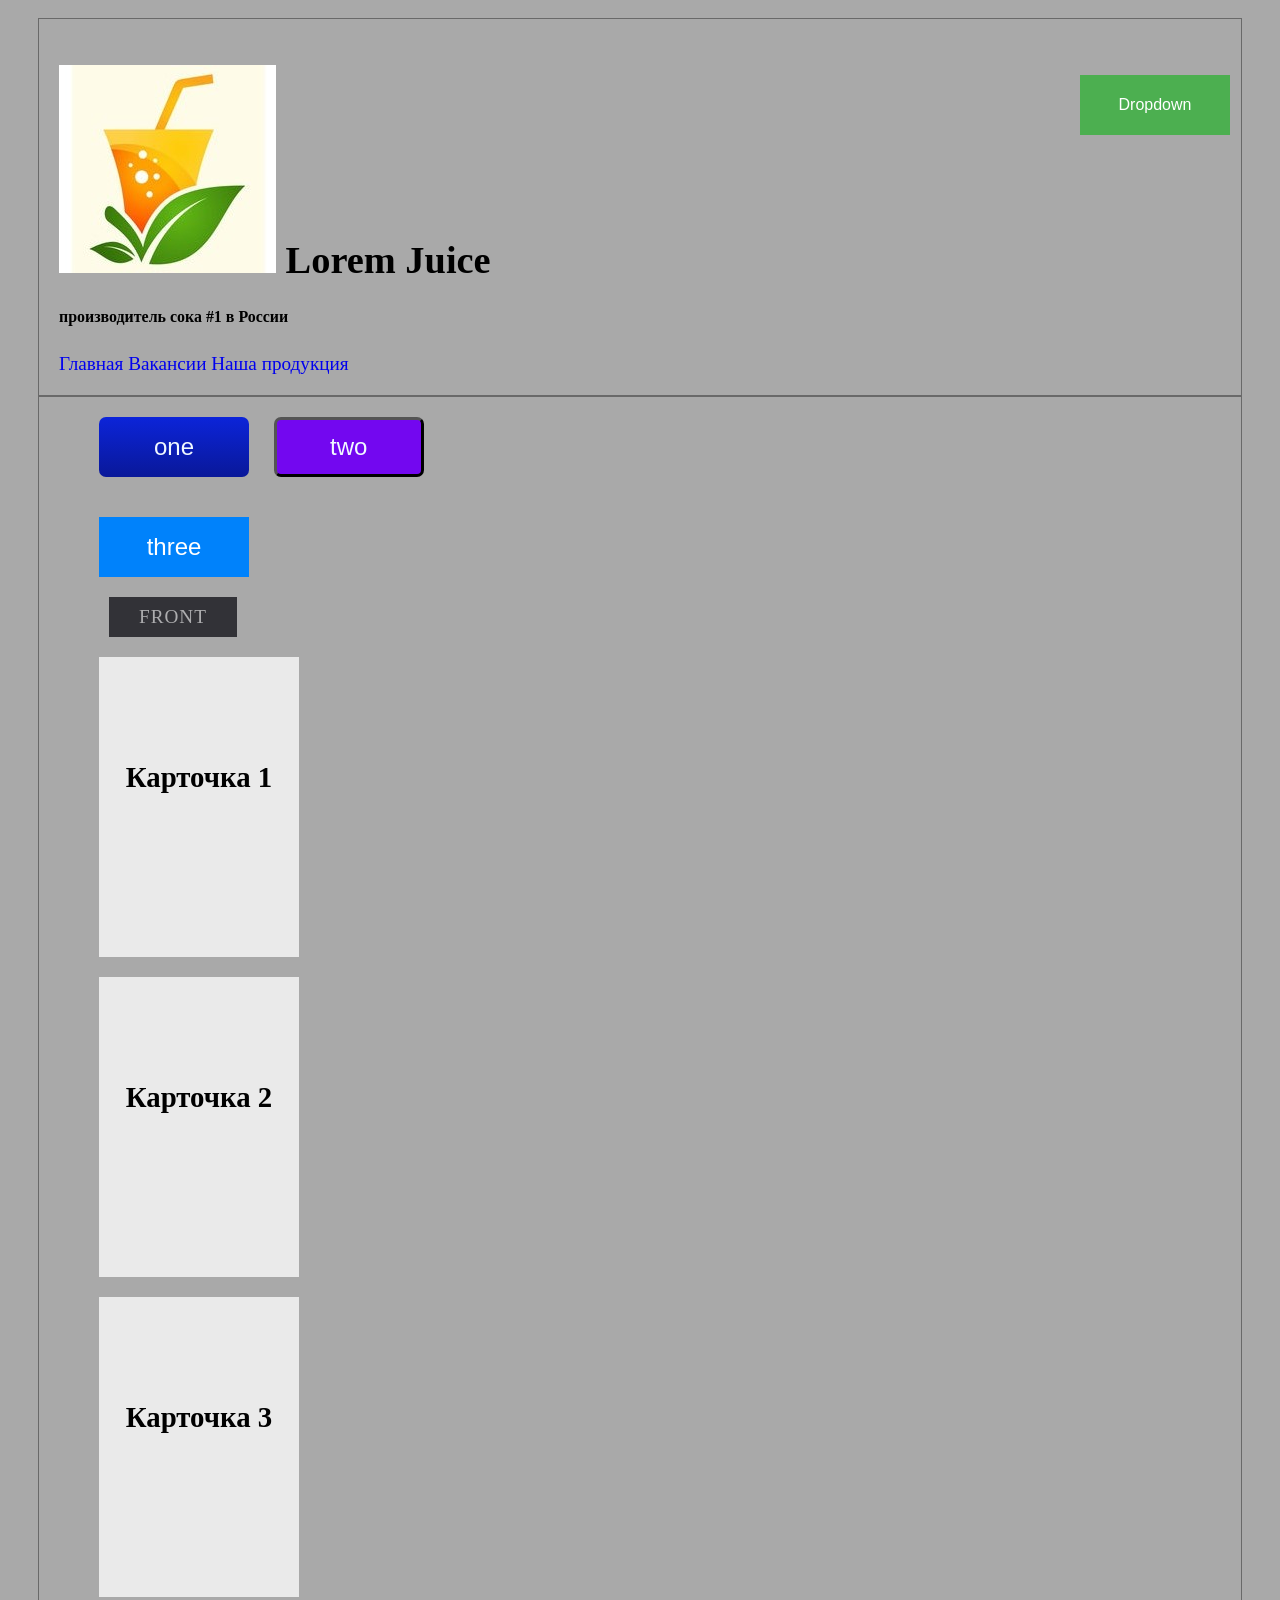
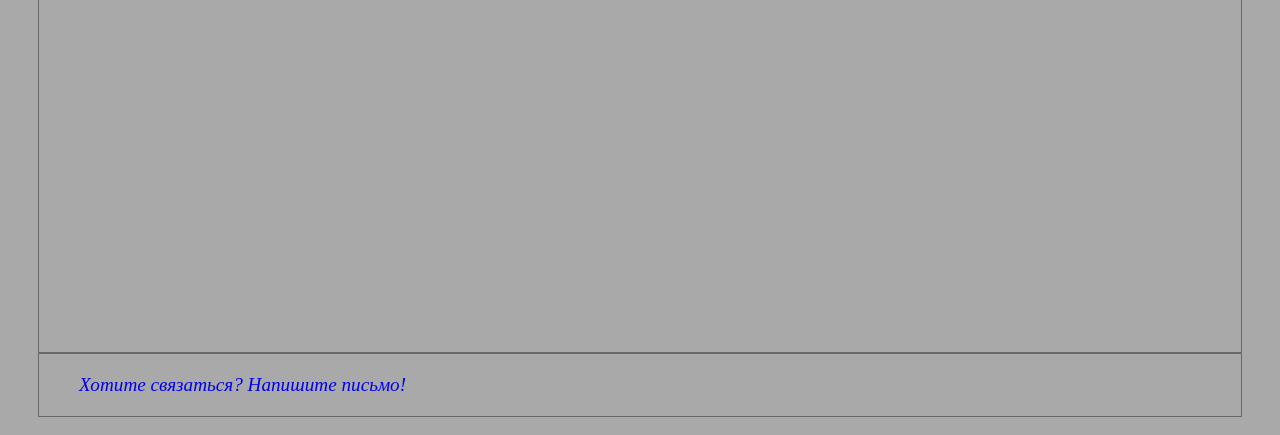
<file: pages/pages/design.html>
<!DOCTYPE html>
<html>
  <head>
    <link rel="stylesheet" href="/pages/styles/styledesign.css" />
    <meta charset="utf-8" />
    <meta name="author" content="Хакимов Дмитрий" />
    <meta name="description" content="LoremJuiceCo" />
    <meta name="viewport" content="width=device-width, initial-scale=1" />
    <title>Lorem Juice Дизайн</title>
    <link rel="icon" type="image/png" href="/practica_6\icon.png" />
  </head>
  <body>
    <header>
      <h1>
        <img src="/pages/src/juiceicon.jpg" /> Lorem Juice<label
          class="menu-button-container"
          for="menu-toggle"
        >
        </label>
      </h1>

      <h5>производитель сока #1 в России</h5>
      <nav>
        <a href="/pages/index.html">Главная</a>
        <a href="/pages/job.html">Вакансии</a>
        <a href="/pages/production.html">Наша продукция</a>
      </nav>
    </header>
    <div class="dropdown">
      <button class="dropbtn">Dropdown</button>
      <div class="dropdown-content">
        <a href="#">Link 1</a>
        <a href="#">Link 2</a>
        <a href="#">Link 3</a>
      </div>
    </div>
    <main>
      <button type="button" id="one">one</button>
      <button type="button" id="two">two</button>
      <div class="button_fhree">
        <button id="fhree" style="--clr: #ffffff">
          <span></span>
          <span></span>
          <span></span>
          <span></span>
          three
        </button>
      </div>
      <a href="#" class="btn-flip" data-back="Back" data-front="Front"></a>

      <div class="card">
        <div class="card__content">
          <h2 class="card__title">Карточка 1</h2>
          <p class="card__description">Описание карточки 1</p>
        </div>
      </div>

      <div class="card">
        <div class="card__content">
          <h2 class="card__title">Карточка 2</h2>
          <p class="card__description">Описание карточки 2</p>
        </div>
      </div>

      <div class="card">
        <div class="card__content">
          <h2 class="card__title">Карточка 3</h2>
          <p class="card__description">Описание карточки 3</p>
        </div>
      </div>

      <div class="video-container">
        <div class="video">
          <iframe
            width="560"
            height="315"
            src="https://www.youtube.com/embed/MBe1h80ghKA?si=QWCKkXZ9-4jSV3KI&amp;start=2"
            title="YouTube video player"
            frameborder="0"
            allow="accelerometer; autoplay; clipboard-write; encrypted-media; gyroscope; picture-in-picture; web-share"
            allowfullscreen
          ></iframe>
          <div class="caption">Програмирование на HTML</div>
        </div>
      </div>
    </main>
    <footer>
      <address>
        <a href="mailto:mrfelsgc@gmail.com"
          >Хотите связаться? Напишите письмо!</a
        >
      </address>
    </footer>
  </body>
</html>
</file>
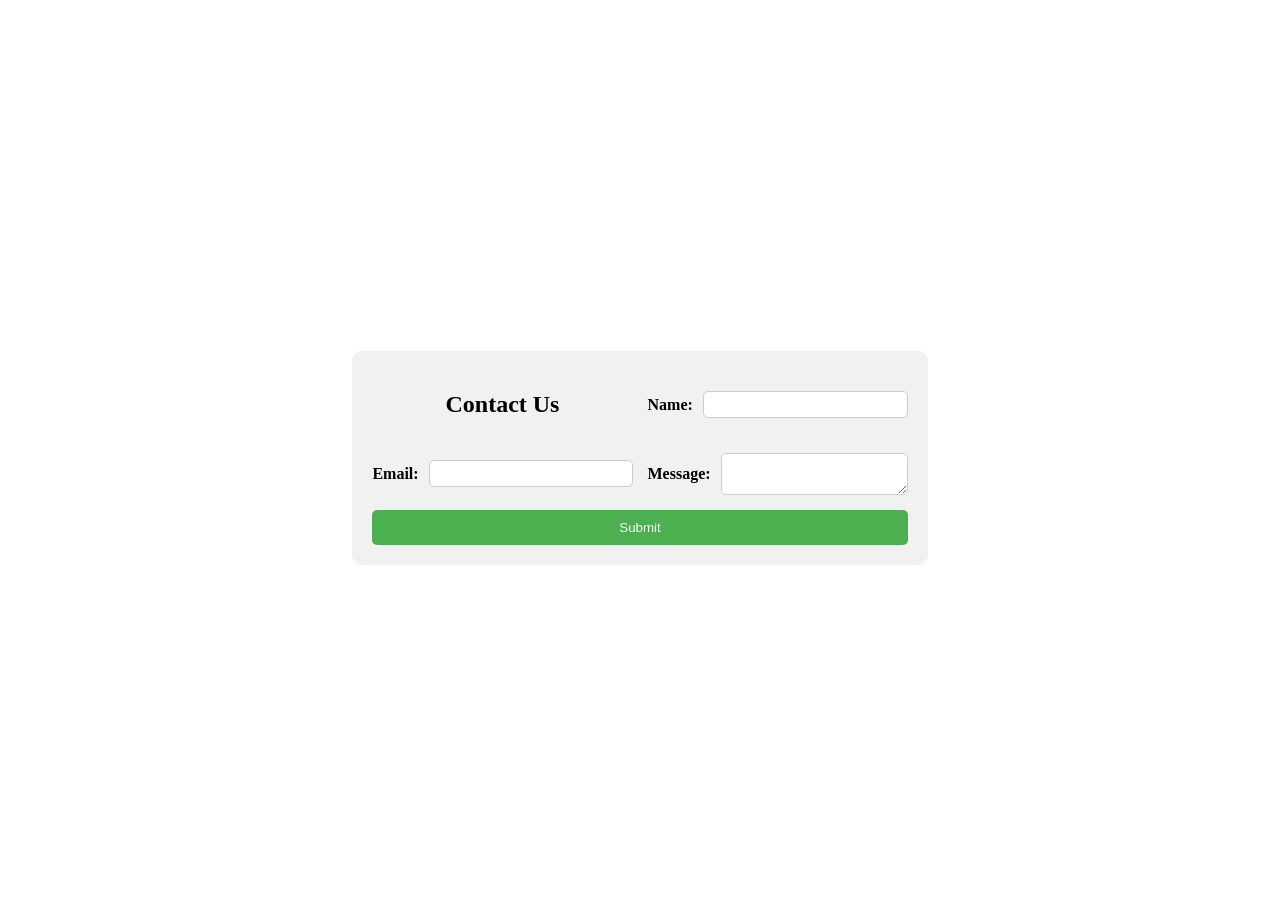
<file: pages/pages/eight_1.HTML>
<!DOCTYPE html>
<html>
  <head>
    <link rel="stylesheet" href="/pages/styles/eight_1.CSS" />
    <meta charset="utf-8" />
    <meta name="viewport" content="width=device-width, initial-scale=1" />
    <title>Eight</title>
    <link rel="icon" type="image/png" href="/pages/src/Juicelogo.jpg" />
  </head>
  <body>
    <main>
      <div class="form-container">
        <form class="form">
          <h2>Contact Us</h2>
          <div class="form-group">
            <label for="name">Name:</label>
            <input type="text" id="name" required />
          </div>
          <div class="form-group">
            <label for="email">Email:</label>
            <input type="email" id="email" required />
          </div>
          <div class="form-group">
            <label for="message">Message:</label>
            <textarea id="message" required></textarea>
          </div>
          <button type="submit" class="submit">Submit</button>
        </form>
      </div>
    </main>
  </body>
</html>
</file>
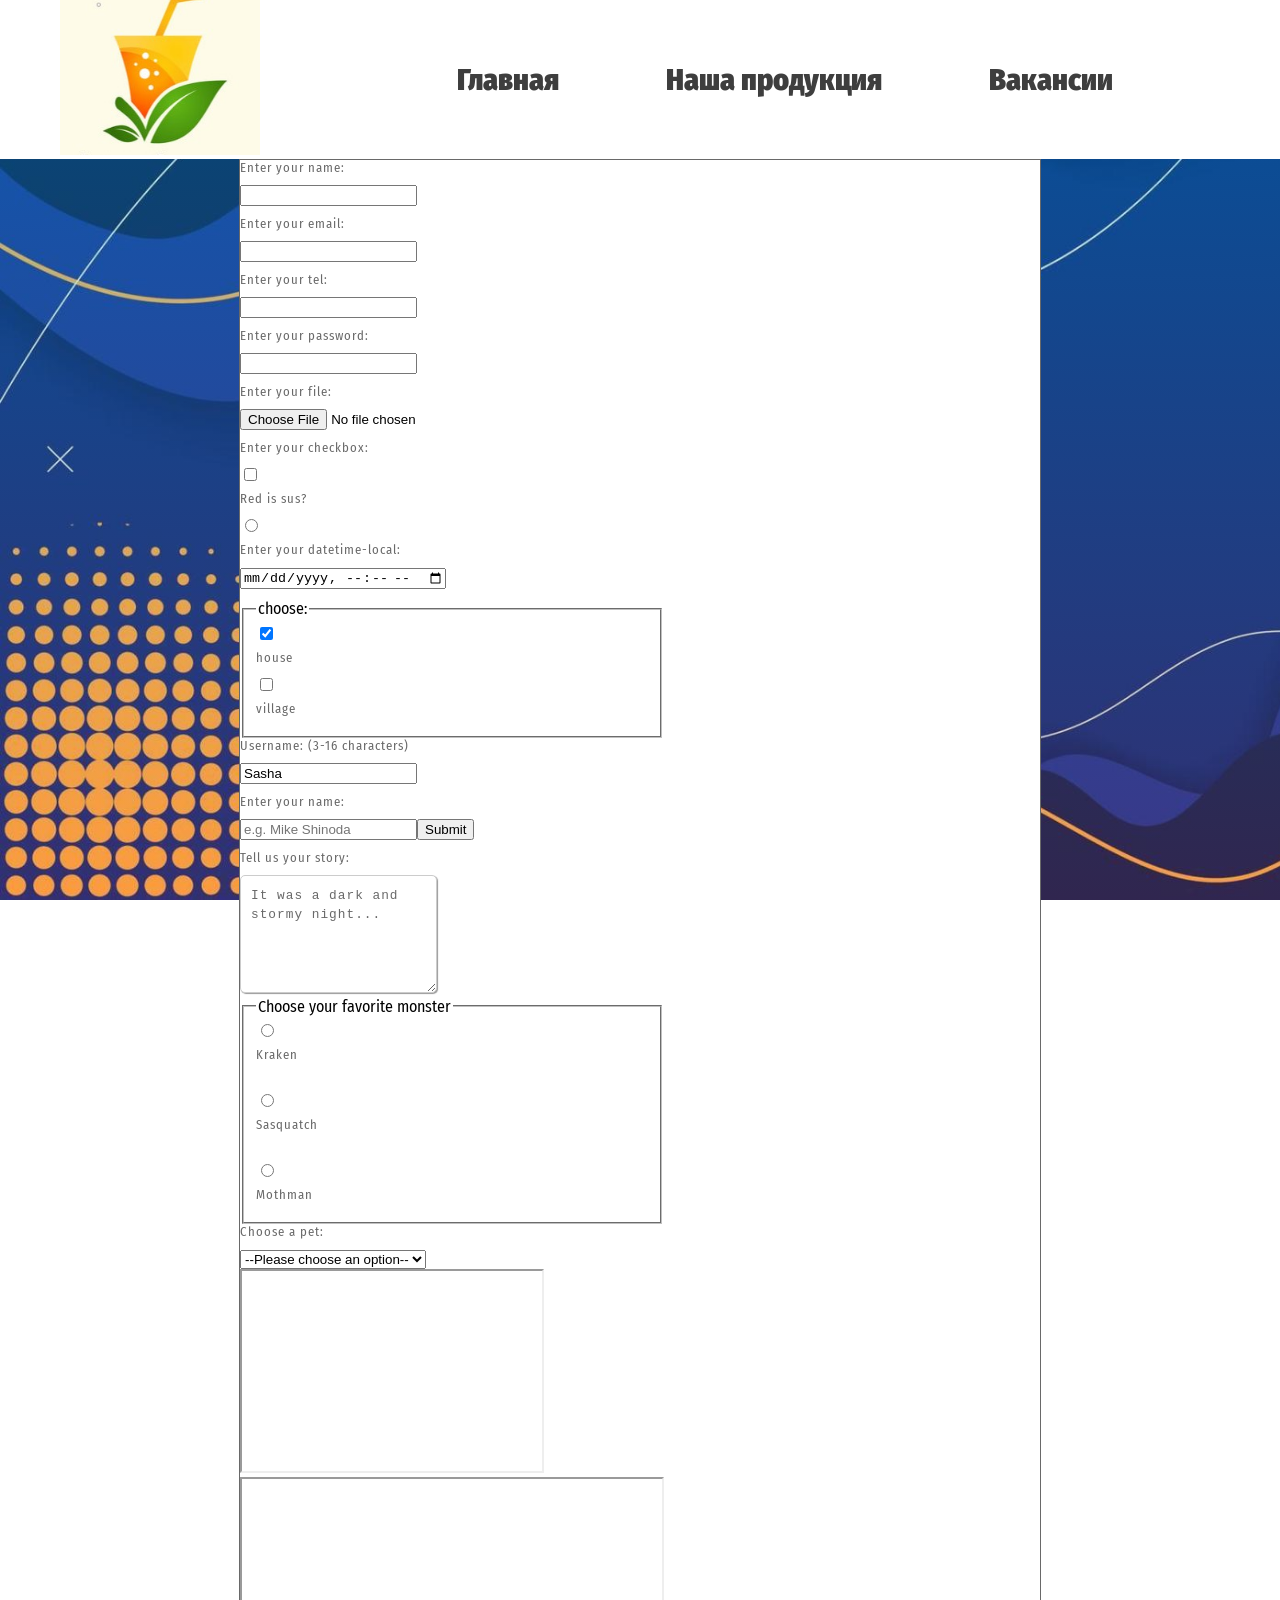
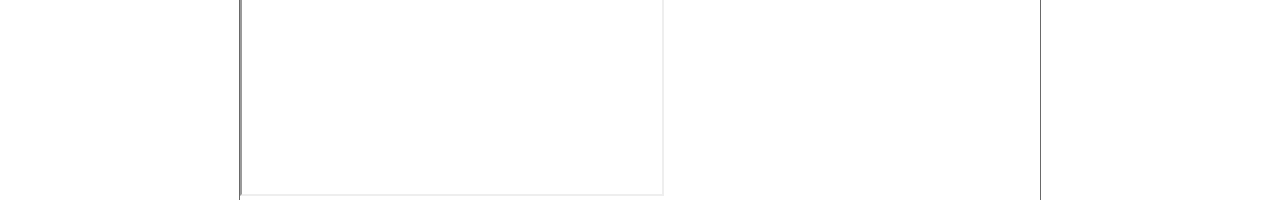
<file: pages/pages/job.html>
<!DOCTYPE html>
<html lang="en">
  <head>
    <meta charset="UTF-8" />
    <meta name="author" content="LoremJuiceCo." />
    <!--**имя автора-->
    <meta
      name="description"
      content="Производитель сока номер один в России!"
    />
    <!--**описание сайта-->
    <meta
      name="keywords"
      content="juice, juice co, lorem juice, сок, сок лорем, лорем сок ко"
    />
    <!--**ключевые слова-->
    <link rel="icon" type="image/jpg" href="src\juiceicon.jpg" />
    <link rel="stylesheet" href="/pages/styles/stylejob.css" />
    <meta name="viewport" content="width=device-width, initial-scale=1.0" />
    <title>Вакансии</title>
  </head>
  <body>
    <header class="header">
      <div class="container">
        <div class="header_wrapper">
          <a href="/pages/index.html"
            ><img src="/pages/src/Juiceheaderlogo.jpg" alt class="header_logo"
          /></a>
          <div class="header_menu_wrapper">
            <nav class="header_menu-nav">
              <a href="/pages/index.html" class="header_menu-nav-link">
                Главная</a
              >
              <a href="/pages/production.html" class="header_menu-nav-link"
                >Наша продукция</a
              >
              <a href="/pages/job.html" class="header_menu-nav-link"
                >Вакансии</a
              >
            </nav>
          </div>
        </div>
      </div>
    </header>
    <main class="element_main">
      <form action="" method="get" class="form-example">
        <div class="form-example">
          <label for="name">Enter your name: </label>
          <input type="text" name="name" id="name" required />
        </div>
        <div class="form-example">
          <label for="email">Enter your email: </label>
          <input type="email" name="email" id="email" required />
        </div>
        <div class="form-example">
          <label for="tel">Enter your tel: </label>
          <input type="tel" name="tel" id="tel" required />
        </div>
        <div class="form-example">
          <label for="password">Enter your password: </label>
          <input type="password" name="password" id="password" required />
        </div>
        <div class="form-example">
          <label for="file">Enter your file: </label>
          <input type="file" name="file" id="file" required />
        </div>
        <div class="form-example">
          <label for="checkbox">Enter your checkbox: </label>
          <input type="checkbox" name="checkbox" id="checkbox" required />
        </div>
        <div class="form-example">
          <label for="radio">Red is sus? </label>
          <input type="radio" name="answer" id="radio" required />
        </div>
        <div class="form-example">
          <label for="datetime-local">Enter your datetime-local: </label>
          <input
            type="datetime-local"
            name="datetime-local"
            id="datetime-local"
            min="2000-01-01"
            max="2023-01-01"
            required
          />
        </div>
        <div class="form-example">
          <fieldset>
            <legend>choose:</legend>
            <div>
              <input type="checkbox" id="house" name="house" checked />
              <label for="house">house</label>
            </div>
            <div>
              <input type="checkbox" id="village" name="village" />
              <label for="village">village</label>
            </div>
          </fieldset>
        </div>

        <div class="form-example">
          <label for="username">Username: (3-16 characters)</label>
          <input
            name="username"
            type="text"
            value="Sasha"
            minlength="3"
            maxlength="16"
            required
          />
        </div>

        <div class="form-example">
          <label for="name">Enter your name:</label>
          <input
            type="text"
            id="name"
            name="name"
            placeholder="e.g. Mike Shinoda"
          />
          <button type="submit">Submit</button>
        </div>
        <div class="form-example">
          <label for="story">Tell us your story:</label>
          <textarea
            id="story"
            name="story"
            rows="5"
            minlength="3"
            maxlength="2000"
            placeholder="e.g. Mike Shinoda"
          >
It was a dark and stormy night...</textarea
          >
        </div>

        <fieldset>
          <legend>Choose your favorite monster</legend>

          <input type="radio" id="kraken" name="monster" value="K" />
          <label for="kraken">Kraken</label><br />

          <input type="radio" id="sasquatch" name="monster" value="S" />
          <label for="sasquatch">Sasquatch</label><br />

          <input type="radio" id="mothman" name="monster" value="M" />
          <label for="mothman">Mothman</label>
        </fieldset>

        <label for="pet-select">Choose a pet:</label>

        <select id="pet-select">
          <option value="">--Please choose an option--</option>
          <option value="dog">Dog</option>
          <option value="cat">Cat</option>
          <option value="hamster">Hamster</option>
          <option value="parrot">Parrot</option>
          <option value="spider">Spider</option>
          <option value="goldfish">Goldfish</option>
        </select>

        <div class="form-example">
          <iframe
            id="inlineFrameExample"
            title="Inline Frame Example"
            width="300"
            height="200"
            src="https://www.openstreetmap.org/export/embed.html?bbox=-0.004017949104309083%2C51.47612752641776%2C0.00030577182769775396%2C51.478569861898606&layer=mapnik"
          >
          </iframe>
        </div>
        <div class="form-example">
          <iframe
            width="420"
            height="315"
            src="https://www.youtube.com/watch?v=K-10UjdVKUY"
          >
          </iframe>
        </div>
      </form>
    </main>
  </body>
</html>
</file>
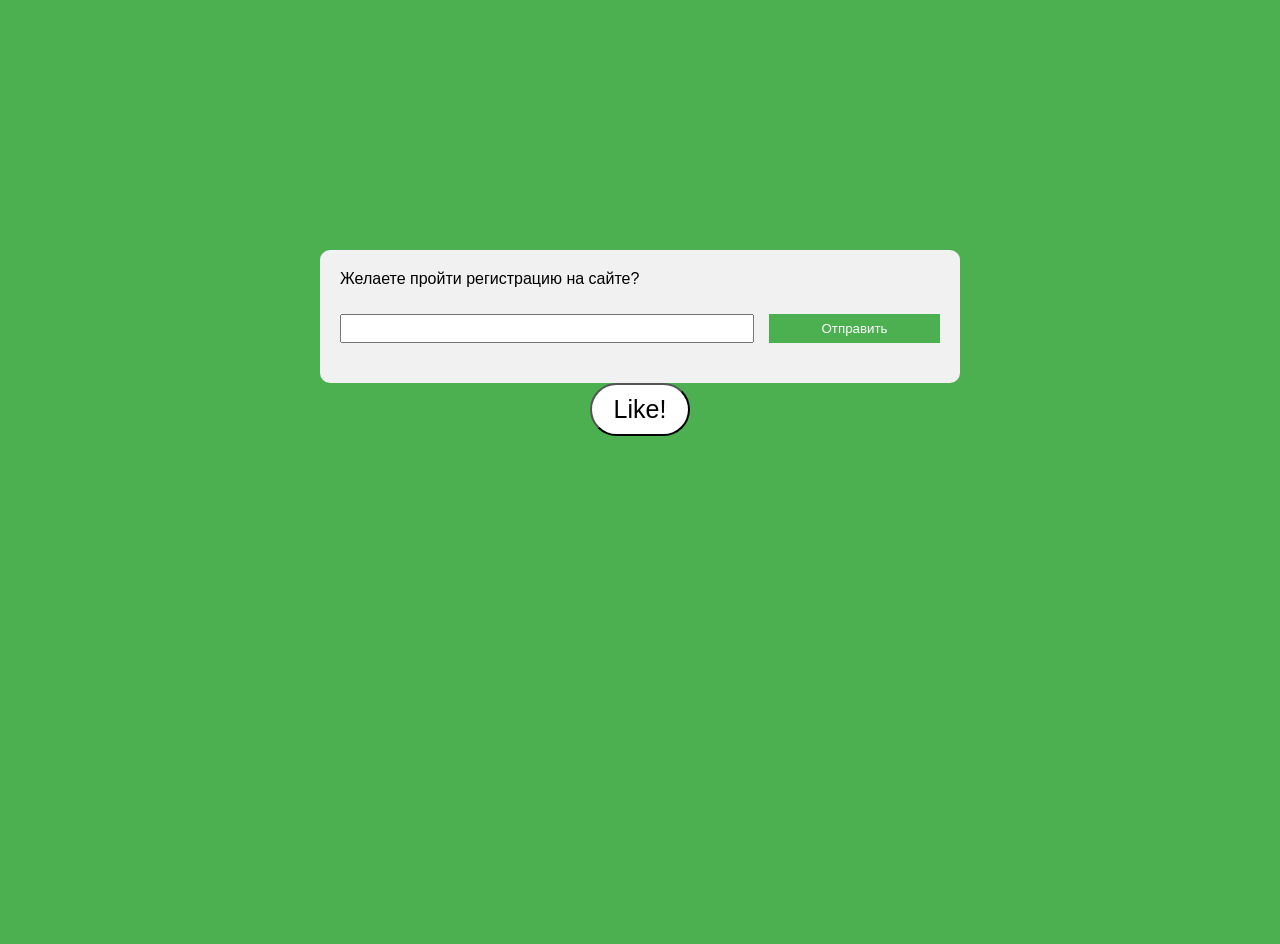
<file: pages/pages/nine_1.HTML>
<!DOCTYPE html>
<html lang="ru">
  <head>
    <title>Панель управления</title>
    <link rel="stylesheet" type="text/css" href="/pages/styles/nine_1.CSS" />
    <meta charset="UTF-8" />
    <!-- <script src="/practica_9/script.js"></script> -->
  </head>
  <body>
    <div class="form-container">
      <form id="loginForm" onsubmit="return checkRegistration()">
        <label for="registrationInput"
          >Желаете пройти регистрацию на сайте?</label
        >
        <input
          type="text"
          id="registrationInput"
          name="registrationInput"
          required
        />
        <input type="submit" value="Отправить" />
      </form>
      <p id="result"></p>
    </div>
    <div class="like">
      <button id="like_button" style="background-color: white; color: black">
        Like!
      </button>
    </div>

    <div class="love">
      <span></span>
    </div>
    <script src="/pages/scripts/nine_1.js"></script>
  </body>
</html>
</file>
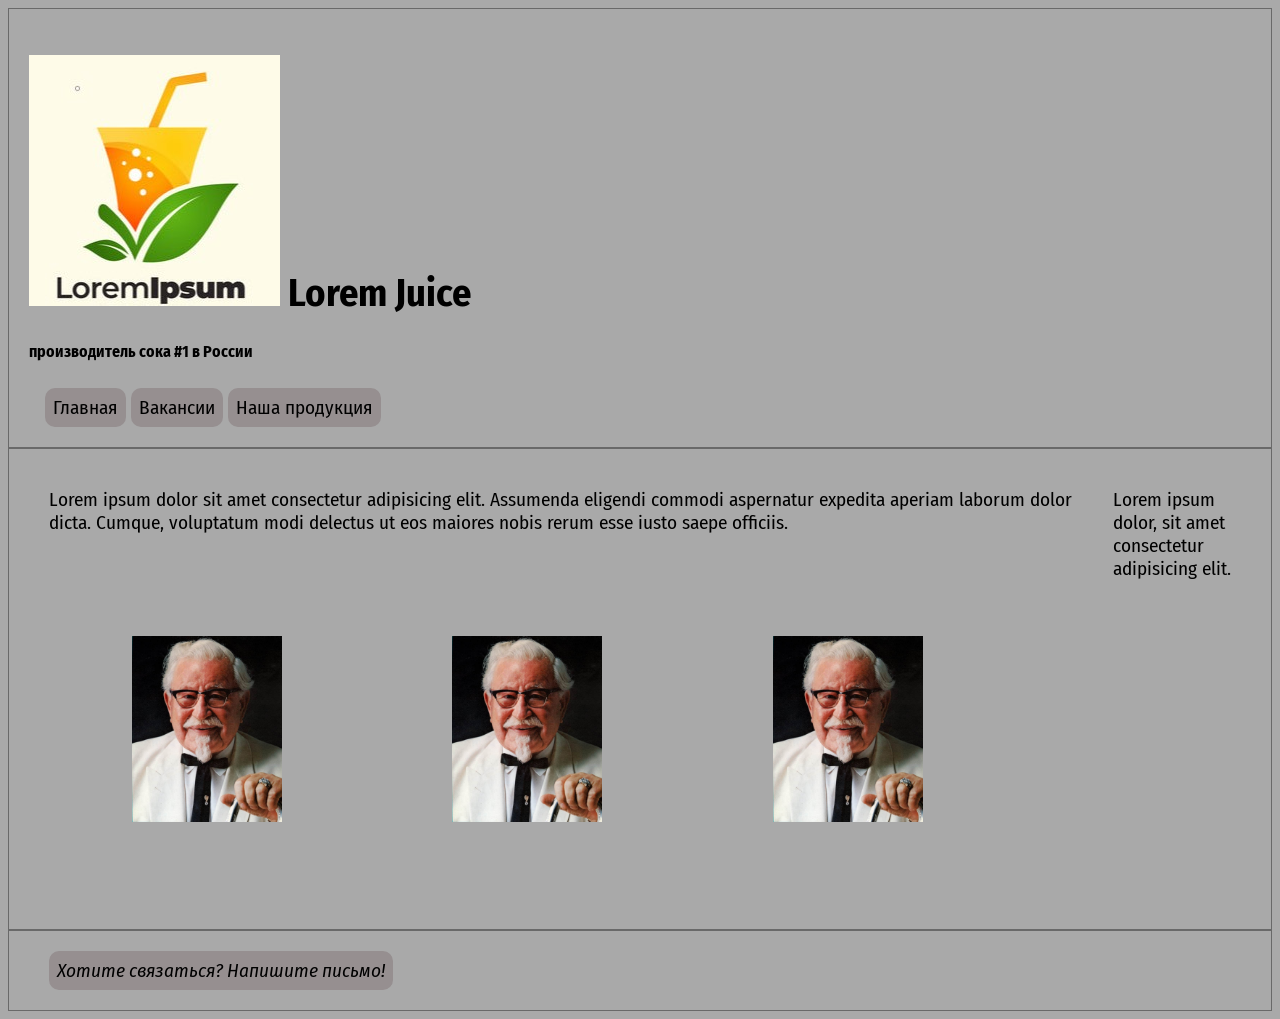
<file: pages/pages/production.html>
<!DOCTYPE html>
<html>
  <head>
    <link rel="stylesheet" href="/pages/styles/styleproduction.css" />
    <meta charset="utf-8" />
    <!--**подключение локализации-->
    <meta name="author" content="Хакимов Дмитрий" />
    <!--**имя автора-->
    <meta name="description" content="LoremJuiceCo" />
    <!--**описание сайта-->
    <meta name="viewport" content="width=device-width, initial-scale=1" />
    <title>Lorem Juice Продукция</title>
    <link rel="icon" type="image/png" href="/pages/src/juiceicon.jpg" />
  </head>
  <body>
    <header>
      <h1>
        <img src="/pages/src/Juiceheaderlogo.jpg" /> Lorem Juice<label
          class="menu-button-container"
          for="menu-toggle"
        >
          <div class="menu-button"></div>
        </label>
      </h1>

      <h5>производитель сока #1 в России</h5>
      <input id="menu-toggle" type="checkbox" />

      <div class="menu">
        <nav>
          <a href="/pages/index.html">Главная</a>
          <a href="/pages/job.html">Вакансии</a>
          <a href="/pages/production.html">Наша продукция</a>
        </nav>
      </div>
    </header>
    <main>
      <aside>
        <p>Lorem ipsum dolor, sit amet consectetur adipisicing elit.</p>
      </aside>

      <p>
        Lorem ipsum dolor sit amet consectetur adipisicing elit. Assumenda
        eligendi commodi aspernatur expedita aperiam laborum dolor dicta.
        Cumque, voluptatum modi delectus ut eos maiores nobis rerum esse iusto
        saepe officiis.
      </p>

      <img class="image" src="/pages/src/sanders828x1024.jpg" />
      <img class="image" src="/pages/src/sanders828x1024.jpg" />
      <img class="image" src="/pages/src/sanders828x1024.jpg" />
    </main>
    <footer>
      <address>
        <a href="mailto:mrfelsgc@gmail.com"
          >Хотите связаться? Напишите письмо!</a
        >
      </address>
    </footer>
  </body>
</html>
</file>
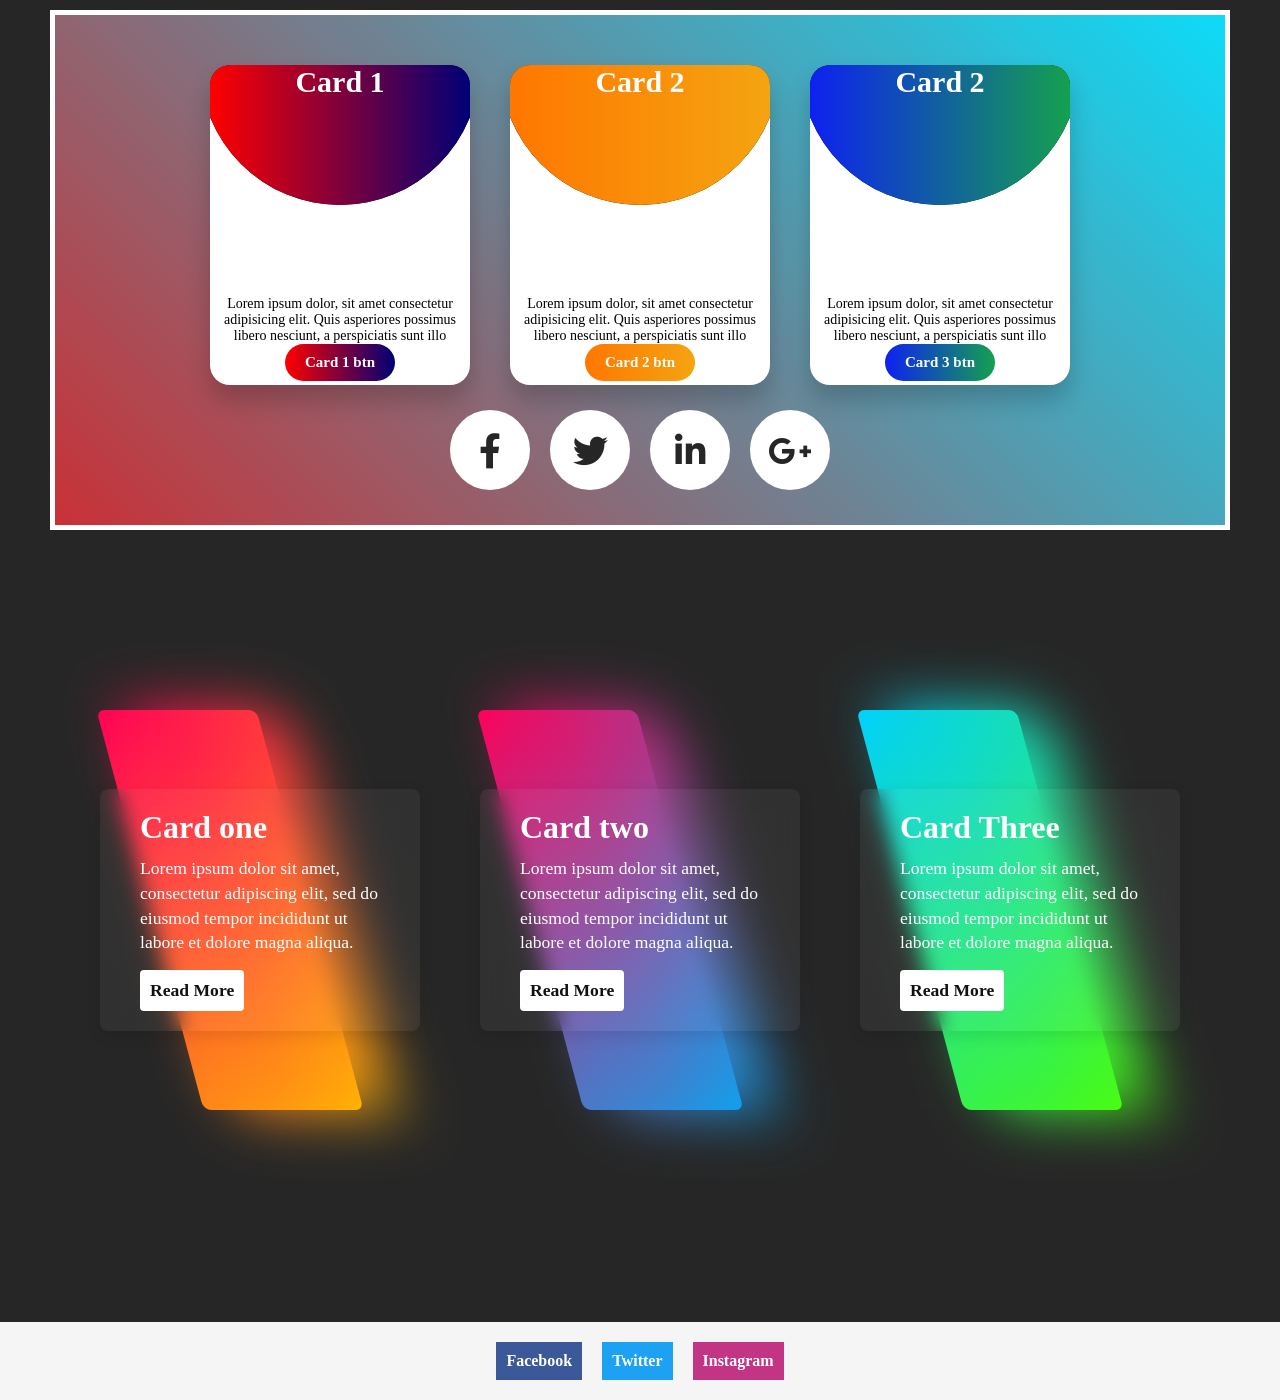
<file: pages/pages/seven_1.HTML>
<!DOCTYPE html>
<html>
  <head>
    <link rel="stylesheet" href="/pages/styles/seven_1.CSS" />
    <meta charset="utf-8" />
    <meta name="description" content="seven" />
    <meta name="viewport" content="width=device-width, initial-scale=1" />
    <title>seven</title>
    <link rel="icon" type="image/png" href="pages\src\Juicelogo.jpg" />
  </head>
  <body>
    <header></header>
    <main>
      <section class="section games">
        <div class="cards">
          <div class="card game1">
            <div class="circle">
              <h2>Card 1</h2>
            </div>
            <div class="card-text">
              <p>
                Lorem ipsum dolor, sit amet consectetur adipisicing elit. Quis
                asperiores possimus libero nesciunt, a perspiciatis sunt illo
              </p>
              <a href="">Card 1 btn</a>
            </div>
          </div>

          <div class="card game2">
            <div class="circle">
              <h2>Card 2</h2>
            </div>
            <div class="card-text">
              <p>
                Lorem ipsum dolor, sit amet consectetur adipisicing elit. Quis
                asperiores possimus libero nesciunt, a perspiciatis sunt illo
              </p>
              <a href="">Card 2 btn</a>
            </div>
          </div>

          <div class="card game3">
            <div class="circle">
              <h2>Card 2</h2>
            </div>
            <div class="card-text">
              <p>
                Lorem ipsum dolor, sit amet consectetur adipisicing elit. Quis
                asperiores possimus libero nesciunt, a perspiciatis sunt illo
              </p>
              <a href="">Card 3 btn</a>
            </div>
          </div>
        </div>
      </section>
      <div class="container">
        <div class="box">
          <span></span>
          <div class="content">
            <h2>Card one</h2>
            <p>
              Lorem ipsum dolor sit amet, consectetur adipiscing elit, sed do
              eiusmod tempor incididunt ut labore et dolore magna aliqua.
            </p>
            <a href="#">Read More</a>
          </div>
        </div>
        <div class="box">
          <span></span>
          <div class="content">
            <h2>Card two</h2>
            <p>
              Lorem ipsum dolor sit amet, consectetur adipiscing elit, sed do
              eiusmod tempor incididunt ut labore et dolore magna aliqua.
            </p>
            <a href="#">Read More</a>
          </div>
        </div>
        <div class="box">
          <span></span>
          <div class="content">
            <h2>Card Three</h2>
            <p>
              Lorem ipsum dolor sit amet, consectetur adipiscing elit, sed do
              eiusmod tempor incididunt ut labore et dolore magna aliqua.
            </p>
            <a href="#">Read More</a>
          </div>
        </div>
      </div>
      <link
        rel="stylesheet"
        href="https://use.fontawesome.com/releases/v5.6.3/css/all.css"
        integrity="sha384-UHRtZLI+pbxtHCWp1t77Bi1L4ZtiqrqD80Kn4Z8NTSRyMA2Fd33n5dQ8lWUE00s/"
        crossorigin="anonymous"
      />

      <script
        src="https://code.jquery.com/jquery-3.3.1.js"
        integrity="sha256-2Kok7MbOyxpgUVvAk/HJ2jigOSYS2auK4Pfzbm7uH60="
        crossorigin="anonymous"
      ></script>

      <ul>
        <li>
          <a href="#"> <i class="fab fa-facebook-f icon"></i> </a>
        </li>
        <li>
          <a href="#"><i class="fab fa-twitter icon"></i></a>
        </li>
        <li>
          <a href="#"><i class="fab fa-linkedin-in icon"></i></a>
        </li>
        <li>
          <a href="#"><i class="fab fa-google-plus-g icon"></i></a>
        </li>
      </ul>
    </main>
    <footer>
      <div class="social-buttons">
        <a href="#" class="facebook"><span>Facebook</span></a>
        <a href="#" class="twitter"><span>Twitter</span></a>
        <a href="#" class="instagram"><span>Instagram</span></a>
      </div>
    </footer>
  </body>
</html>
</file>
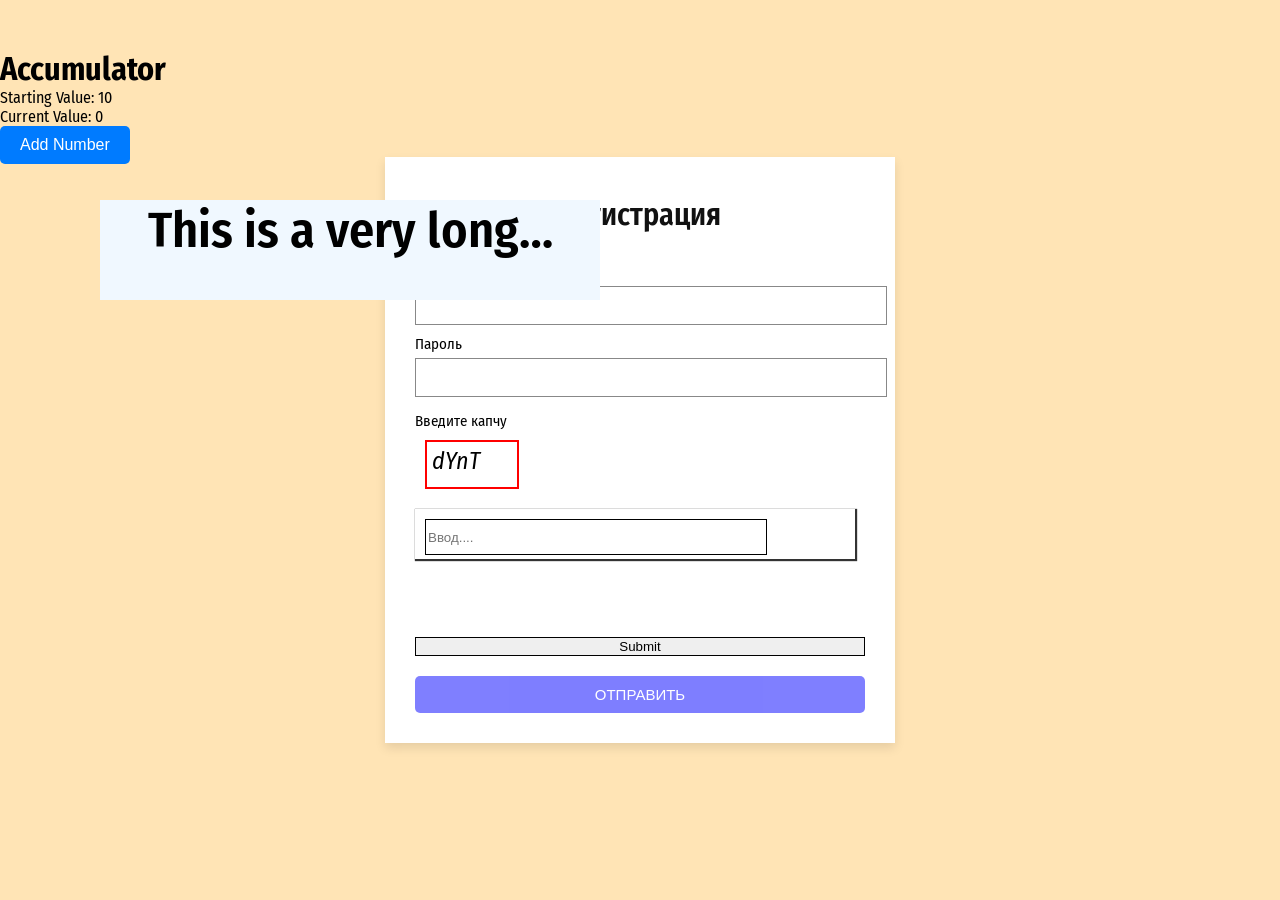
<file: pages/pages/ten_1.HTML>
<!DOCTYPE html>
<html lang="en">
  <head>
    <meta charset="UTF-8" />
    <meta http-equiv="X-UA-Compatible" content="IE=edge" />
    <meta name="viewport" content="width=device-width, initial-scale=1.0" />

    <link rel="stylesheet" href="/pages/styles/ten_1.CSS" />

    <link
      rel="stylesheet"
      href="https://stackpath.bootstrapcdn.com/font-awesome/4.7.0/css/font-awesome.min.css"
    />
    <!--Styles of texts-->
    <link rel="preconnect" href="https://fonts.googleapis.com" />
    <link rel="preconnect" href="https://fonts.gstatic.com" crossorigin />
    <link
      href="https://fonts.googleapis.com/css2?family=Neucha&display=swap"
      rel="stylesheet"
    />
  </head>

  <body onload="generate()">
    <div class="login-form">
      <div class="form-title">Регистрация</div>
      <div class="form-input">
        <label for="username">Логин</label>
        <input type="text" id="username" />
      </div>
      <div class="form-input">
        <label for="password">Пароль</label>
        <input type="password" id="password" />
      </div>
      <div class="captcha">
        <label for="captcha-input">Введите капчу</label>
        <div id="image" class="inline" selectable="False"></div>
        <div id="user-input" class="inline">
          <input type="text" id="submit" placeholder="Ввод...." />
        </div>
        <div class="" onclick="generate()">
          <i class="fas fa-sync"></i>
        </div>
        <div id="check-c" class="check-container">
          <input type="text" id="input_val" />
          <p id="operation">
            <span id="num1">1</span> + <span id="num2">20</span>
          </p>
          <button id="btn1">Ввод...</button>
        </div>

        <input type="submit" id="btn" onclick="printmsg()" placeholder="Sub" />

        <p id="key"></p>
      </div>
      <div class="form-input">
        <button id="login-btn">Отправить</button>
      </div>
    </div>

    <div class="accumulator-container">
      <h1>Accumulator</h1>
      <p>Starting Value: <span id="starting-value">0</span></p>
      <p>Current Value: <span id="current-value">0</span></p>
      <button id="read-btn">Add Number</button>
    </div>

    <div id="turnicate-container">
      <h1 id="turnicate-text">Text</h1>
    </div>
    <script src="/pages/scripts/ten_1_1.JS"></script>
    <script src="/pages/scripts/ten_1.JS"></script>
  </body>
</html>
</file>
<file: pages/styles/styledesign.css>
header {
  margin: 0 auto;
  padding: 20px 20px 20px 20px;
  border-width: 1px;
  border-style: ridge;
  border-color: #696969;
  background-color: darkgray;
}
main {
  margin: 0 auto;
  padding: 20px 40px 20px 40px;
  border-width: 1px;
  border-style: ridge;
  border-color: #696969;
}
footer {
  margin: 0 auto;
  padding: 20px 40px 20px 40px;
  border-width: 1px;
  border-style: ridge;
  border-color: #696969;
  background-color: darkgray;
}

aside {
  width: 20%;
  padding-left: 20px;
  margin-left: 20px;
  float: right;
}

.image {
  width: 150px;
  margin: 7% 7%;
}

a {
  text-decoration: none;
  display: inline-block;
}

body {
  background-color: darkgray;
  font-size: 1.2rem;
  padding: 10px 30px;
}

button {
  width: 150px;
  height: 60px;
  cursor: pointer;
  outline: none;
  margin-left: 20px;
  display: inline-block;
}

#one {
  background: linear-gradient(rgb(12, 36, 217), rgb(9, 24, 153));
  border-radius: 7px;
  box-sizing: 0 5px 10px -5px -10px 20px;
  color: aliceblue;
  font-size: 24px;
  font-family: Arial, Helvetica, sans-serif;
  border: none;
}
#one:active {
  background: linear-gradient(rgb(9, 24, 153), rgb(12, 36, 217));
  border-radius: 7px;
  transition: 0.2;
}

#two {
  background-color: rgb(115, 7, 240);
  border-radius: 7px;
  color: aliceblue;
  font-size: 24px;
  font-family: Arial, Helvetica, sans-serif;
  border-width: 3px;
}

#two:active {
  background-color: rgb(115, 7, 240);
  border-radius: 7px;
  color: aliceblue;
  font-size: 24px;
  font-family: Arial, Helvetica, sans-serif;
  border-width: 4px;
  border-color: rgb(88, 7, 180);
  box-shadow: 0 0 0 2px rgb(145, 143, 143);
}
.button_fhree {
  margin-top: 40px;
  display: flex;
}

#fhree {
  position: relative;
  display: inline-block;
  padding: 5px 5px;
  color: var(--clr);
  text-decoration: none;
  overflow: hidden;
  transform: 0.2s;
  background-color: rgb(0, 130, 251);
  border: none;
  font-size: 24px;
}

#fhree span {
  position: absolute;
  display: block;
}

#fhree span:nth-child(1) {
  top: 0;
  left: -100%;
  width: 100%;
  height: 4px;
  background: linear-gradient(90deg, transparent, #0082fb);
}

#fhree:active span:nth-child(1) {
  left: 100%;
  transition: 0.5s;
}

#fhree span:nth-child(3) {
  bottom: 0;
  right: -100%;
  width: 100%;
  height: 4px;
  background: linear-gradient(270deg, transparent, #0082fb);
}

#fhree:active span:nth-child(3) {
  right: 100%;
  transition: 0.5s;
}

#fhree:active {
  background-color: aliceblue;
  color: #0082fb;
}

.btn-flip {
  margin-left: 30px;
  margin-top: 20px;
  opacity: 1;
  outline: 0;
  color: #fff;
  line-height: 40px;
  position: relative;
  text-align: center;
  letter-spacing: 1px;
  display: inline-block;
  text-decoration: none;
  font-family: "Open Sans";
  text-transform: uppercase;

  &:hover {
    &:after {
      opacity: 1;
      transform: translateY(0) rotateX(0);
    }

    &:before {
      opacity: 0;
      transform: translateY(50%) rotateX(90deg);
    }
  }

  &:after {
    top: 0;
    left: 0;
    opacity: 0;
    width: 100%;
    color: #323237;
    display: block;
    transition: 0.5s;
    position: absolute;
    background: #adadaf;
    content: attr(data-back);
    transform: translateY(-50%) rotateX(90deg);
  }

  &:before {
    top: 0;
    left: 0;
    opacity: 1;
    color: #adadaf;
    display: block;
    padding: 0 30px;
    line-height: 40px;
    transition: 1.5s;
    position: relative;
    background: #323237;
    content: attr(data-front);
    transform: translateY(0) rotateX(0);
  }
}

.dropdown {
  position: fixed;
  z-index: 3;
  bottom: 85%;
  right: 50px;
}
.dropbtn {
  background-color: #4caf50;
  color: white;
  font-size: 16px;
  width: 150px;
  margin: auto;
  border: none;
}
.dropdown-content {
  display: none;
  position: absolute;
  width: 150px;
  background-color: #f1f1f1;
  box-shadow: 0px 8px 16px 0px rgba(0, 0, 0, 0.2);
  z-index: 1;
}

.dropdown-content a {
  color: black;
  padding: 12px 16px;
  text-decoration: none;
  display: block;
}

.dropdown-content a:hover {
  background-color: #ddd;
}

.dropdown:hover .dropdown-content {
  display: block;
}

.dropdown:hover .dropbtn {
  background-color: #3e8e41;
}

.card {
  width: 200px;
  height: 300px;
  background-color: #eaeaea;
  margin: 20px;
  display: flex;
  align-items: center;
  justify-content: center;
  position: relative;
  overflow: hidden;
  transition: transform 0.3s ease;
}

.card__content {
  text-align: center;
  padding: 20px;
}

.card__title {
  margin-bottom: 10px;
}

.card__description {
  opacity: 0;
}

.card::before {
  content: "";
  position: absolute;
  top: 0;
  left: 0;
  width: 100%;
  height: 100%;
  background-color: rgba(0, 0, 0, 0.7);
  opacity: 0;
  transition: opacity 0.3s ease;
}

.card:hover {
  transform: scale(1.05);
}
.card:hover .card__description {
  color: #eaeaea;
  opacity: 1;
  position: relative;
}

.card:hover::before {
  opacity: 1;
}

.video-container {
  position: relative;
  overflow: hidden;
}

.video {
  position: relative;
  width: 100%;
  height: 100%;
  display: flex;
  align-items: center;
  justify-content: center;
  overflow: hidden;
}

.video::before {
  content: "";
  position: absolute;
  top: 0;
  width: 560px;
  height: 100%;
  background-color: rgba(0, 0, 0, 0.5);
  opacity: 0;
  transition: opacity 0.5s;
}

.video:hover::before {
  opacity: 1;
}

.video video {
  width: 100%;
  height: 100%;
  object-fit: cover;
}

.caption {
  position: absolute;
  bottom: 0;
  width: 560px;
  padding-top: 5px;
  padding-bottom: 5px;
  background-color: rgba(0, 0, 0, 0.5);
  color: #fff;
  font-size: 18px;
  text-align: center;
  transform: translateY(100%);
  transition: transform 0.5s;
}

.video:hover .caption {
  transform: translateY(0);
}

@media screen and (min-width: 500px) and (max-width: 580px) {
  .video-container {
    width: auto;
    height: auto;
  }
  .video {
    width: auto;
    height: auto;
  }
}
</file>
<file: pages/styles/eight_1.CSS>
body {
  display: flex;
  justify-content: center;
  align-items: center;
  height: 100vh;
}

.form-container {
  background-color: #f1f1f1;
  padding: 20px;
  border-radius: 10px;
}

.form {
  display: grid;
  grid-template-columns: repeat(2, 1fr);
  gap: 15px;
}

.form-group {
  display: grid;
  grid-template-columns: auto 1fr;
  align-items: center;
  gap: 10px;
}

label {
  font-weight: bold;
}

input,
textarea {
  padding: 5px;
  border: 1px solid #ccc;
  border-radius: 5px;
}

button {
  padding: 10px 20px;
  background-color: #4caf50;
  color: white;
  border: none;
  border-radius: 5px;
  cursor: pointer;
}

button:hover {
  background-color: #45a049;
}

.form-group input:focus,
.form-group textarea:focus {
  transform: scale(1.05);
  transition: transform 0.3s;
}
.submit {
  grid-column: span 2;
}
h2 {
  text-align: center;
}
@media screen and (max-width: 400px) {
  .form {
    display: grid;
    grid-template-columns: repeat(1, 1fr);
    gap: 15px;
  }
}
</file>
<file: pages/styles/stylejob.css>
@import url(https://fonts.googleapis.com/css2?family=Fira+Sans+Condensed);

body {
  font-family: "Fira Sans Condensed";
  margin: 0;
  background-image: linear-gradient(
      rgba(0, 204, 255, 0.233),
      rgba(255, 56, 56, 0.178)
    ),
    url("/pages/src/memphis-blue-background.jpg");
  background-repeat: no-repeat;
  background-attachment: fixed;
  background-size: cover;
}
.content {
  max-width: 800px;
  margin: auto;
}

a,
a:focus {
  color: black;
  background-color: transparent;
  text-decoration: none;
}
a:hover {
  color: rgb(0, 0, 0);
  /*
  text-shadow: -1px -1px 0 #ffffff, 1px -1px 0 #ffffff, -1px 1px 0 #ffffff,
    1px 1px 0 #ffffff;
    */
}

/*Header related*/

.header {
  font-family: "Fira Sans Condensed";
  background-color: white;
  /*position: sticky;*/
  top: 0px;
  z-index: 3;
}

header {
  display: block;
}
.header_logo {
  height: 155px;
  width: 200px;
  object-fit: cover;
}
.header .container {
  max-width: 1440px;
  padding: 0 60px 0 60px;
  width: 100%;
  margin: 0 auto 0 auto;
  box-sizing: border-box;
}

.header_wrapper {
  display: flex;
  justify-content: space-between;
  align-items: center;
}
/*Menu*/
.header_menu_wrapper {
  width: 75%;
  position: relative;
}

.header_menu-nav {
  display: flex;
  align-items: center;
  justify-content: space-evenly;
}

.header_menu-nav-link {
  color: #3e3e3e;
  font-size: 30px;
  font-weight: 900;
  display: flex;
  align-items: center;
  cursor: pointer;
  padding: 39px 0;
}
/*Menu END*/
/*Header related END*/

.element_main {
  max-width: 800px;
  margin: auto;
  position: relative;

  border-width: 1px;
  border-style: ridge;
  border-color: #696969;
  background-color: #ffffff;
}

form.form-example {
  display: table;
  position: relative;
}

div.form-example {
  display: table-row;
}

label,
input {
  display: table-cell;
  margin-bottom: 10px;
}

label {
  padding-right: 10px;
  display: block;
  margin-bottom: 10px;
}

textarea {
  padding: 10px;
  max-width: 100%;
  line-height: 1.5;
  border-radius: 5px;
  border: 1px solid #ccc;
  box-shadow: 1px 1px 1px #999;
}

label,
textarea {
  font-size: 0.8rem;
  letter-spacing: 1px;
  color: #696969;
}

#placeholder::placeholder {
  color: aqua;
}

#pet-select:focus {
  background-color: lightblue;
}
</file>
<file: pages/styles/nine_1.CSS>
body {
  font-family: Arial, sans-serif;
  background-color: #4caf50;
}

form {
  display: grid;
  grid-template-columns: repeat(3, 1fr);
  grid-template-rows: repeat(2, 1fr);
  gap: 15px;
}

.form-container {
  width: 600px;
  margin-top: 250px;
  margin-left: calc(50% - 320px);
  background-color: #f1f1f1;
  padding: 20px;
  border-radius: 10px;
}

label {
  grid-column: span 3;
  display: block;
  margin-bottom: 10px;
}

input[type="text"] {
  grid-column: span 2;
  padding: 5px;
  width: 400px;
}

input[type="submit"] {
  grid-column: span 1;
  padding: 5px 10px;
  background-color: #4caf50;
  color: white;
  border: none;
  cursor: pointer;
}

p {
  margin-top: 20px;
  font-weight: bold;
}

.like {
  text-align: center;
  z-index: 5;
}

#like_button {
  font-size: 25px;
  padding: 10px;
  padding-left: 20px;
  padding-right: 20px;
  border-radius: 100px;
  width: 100px;
}

#like_button:hover {
  cursor: pointer;
}

.love {
  margin-top: -500px;
  height: 1000px;
  z-index: 1;
}

.love span {
  background-image: url("/pages/src/heart.png");
  width: 100px;
  height: 100px;
  position: absolute;
  visibility: hidden;
  pointer-events: none;
  background-size: cover;
  left: 50%;
  top: 50%;
  transform: translate(-50%, -50%);
}
</file>
<file: pages/styles/styleproduction.css>
@import url(https://fonts.googleapis.com/css2?family=Fira+Sans+Condensed);
header {
  margin: 0 auto;
  padding: 20px 20px 20px 20px;
  border-width: 1px;
  border-style: ridge;
  border-color: #696969;
  background-color: darkgray;
}

main {
  margin: 0 auto;
  padding: 20px 40px 20px 40px;
  border-width: 1px;
  border-style: ridge;
  border-color: #696969;
}
footer {
  margin: 0 auto;
  padding: 20px 40px 20px 40px;
  border-width: 1px;
  border-style: ridge;
  border-color: #696969;
  background-color: darkgray;
}

aside {
  width: 10%;
  padding-left: 0px;
  margin-left: 0px;
  float: right;
}

.image {
  width: 150px;
  margin: 7% 7%;
}

a {
  text-decoration: none;
  display: inline-block;
  padding: 8px;
  color: black;
  background-color: rgb(150, 143, 144);
  border-radius: 10px;
}

.main {
  align-self: auto;
}

body {
  font-family: "Fira Sans Condensed";
  background-color: darkgray;
  font-size: 1.2rem;
  padding: 0px 0px 0px 0px;
  align-self: auto;
}

#menu-toggle {
  display: none;
}

.menu {
  display: flex;
  flex-direction: row;
  list-style-type: none;
  margin: 0;
  padding: 0;
}

.menu > nav {
  margin: 0 1rem;
  overflow: hidden;
}

.menu-button-container {
  display: none;
  width: 120%;
  margin-left: 145px;
  cursor: pointer;
  flex-direction: column;
  align-items: center;
  position: absolute;
}

.menu-button,
.menu-button::before,
.menu-button::after {
  display: block;
  background-color: #fff;
  position: absolute;
  height: 4px;
  width: 30px;

  transition: transform 400ms cubic-bezier(0.23, 1, 0.32, 1);
  border-radius: 2px;
}

.menu-button::before {
  content: "";
  margin-top: -8px;
}

.menu-button::after {
  content: "";
  margin-top: 8px;
}

@media screen and (max-width: 400px) {
  html {
    margin-left: 10px;
    margin-right: -100px;
  }

  aside {
    width: 50;
    padding-right: 10px;
    margin-right: 10px;
  }
  .menu-button-container {
    display: flex;
  }

  .menu {
    position: relative;
    top: 0;
    left: 0;
    flex-direction: column;
    width: 100%;
    justify-content: center;
    align-items: center;
  }
  #menu-toggle ~ .menu nav {
    height: 0;
    margin: 0;
    padding: 0;
    border: 0;
    transition: height 400ms cubic-bezier(0.23, 1, 0.32, 1);
  }
  #menu-toggle:checked ~ .menu nav {
    border: 1px solid #333;
    height: 2.5em;
    padding: 0.5em;
    transition: height 400ms cubic-bezier(0.23, 1, 0.32, 1);
  }
  .menu > nav {
    display: flex;
    justify-content: center;
    margin: 0;
    padding: 0.5em 0;
    width: 100%;
    color: white;
    background-color: #222;
  }

  .menu > nav:not(:last-child) {
    border-bottom: 1px solid #444;
  }

  .image {
    width: 130px;
    margin: 10px auto 10px;
    display: block;
  }
}
</file>
<file: pages/styles/seven_1.CSS>
.card {
  position: relative;
  width: 300px;
  height: 200px;
  background-color: rgba(255, 255, 255, 0.2);
  backdrop-filter: blur(10px);
  border-radius: 10px;
  overflow: hidden;
  margin: 20px;
}

.card-content {
  position: relative;
  z-index: 2;
  padding: 20px;
  color: white;
}

.card::before {
  content: "";
  position: absolute;
  top: -50px;
  left: -50px;
  width: 100px;
  height: 100px;
  background-image: linear-gradient(to bottom right, #ff3366, #3300cc);
  border-radius: 50%;
  opacity: 0.3;
  transform: scale(0);
  transition: transform 0.5s;
}

.card:hover::before {
  transform: scale(1);
}
.card:hover::before + .card {
  opacity: 0;
}

@keyframes move {
  0% {
    transform: translate(-50px, -50px);
  }
  100% {
    transform: translate(50px, 50px);
  }
}

footer {
  position: absolute;
  bottom: -500px;
  left: 0;
  width: 100%;
  background-color: #f5f5f5;
  padding: 10px;
  z-index: 10;
}
.social-buttons {
  display: flex;
  justify-content: center;
  align-items: center;
}
.social-buttons a {
  display: inline-block;
  position: relative;
  margin: 10px;
  padding: 10px;
  color: #fff;
  text-decoration: none;
  font-weight: bold;
  transition: background-color 0.3s;
}
.social-buttons a:before {
  content: "";
  position: absolute;
  top: 0;
  left: 0;
  width: 100%;
  height: 100%;
  background: linear-gradient(to bottom, #ff4500, #ff8c00);
  opacity: 0;
  transition: opacity 0.3s;
}
.social-buttons a span {
  position: relative;
  z-index: 1;
}
.social-buttons a:hover:before {
  opacity: 1;
}
.social-buttons a:hover {
  background-color: transparent;
  cursor: pointer;
}
.facebook {
  background-color: #3b5998;
}
.twitter {
  background-color: #1da1f2;
}
.instagram {
  background-color: #c13584;
}

* {
  margin: 0;
  padding: 0;
  box-sizing: border-box;
  font-family: consolas;
}

body {
  display: flex;
  justify-content: center;
  align-items: center;
  min-height: 100vh;
  background: #1d061a;
}

.container {
  display: flex;
  justify-content: center;
  align-items: center;
  flex-wrap: wrap;
  padding: 40px 0;
}

.container .box {
  position: relative;
  width: 320px;
  height: 400px;
  display: flex;
  justify-content: center;
  align-items: center;
  margin: 40px 30px;
  transition: 0.5s;
}

.container .box::before {
  content: " ";
  position: absolute;
  top: 0;
  left: 50px;
  width: 50%;
  height: 100%;
  text-decoration: none;
  background: #fff;
  border-radius: 8px;
  transform: skewX(15deg);
  transition: 0.5s;
}

.container .box::after {
  content: "";
  position: absolute;
  top: 0;
  left: 50;
  width: 50%;
  height: 100%;
  background: #fff;
  border-radius: 8px;
  transform: skewX(15deg);
  transition: 0.5s;
  filter: blur(30px);
}

.container .box:hover:before,
.container .box:hover:after {
  transform: skewX(0deg);
  left: 20px;
  width: calc(100% - 90px);
}

.container .box:nth-child(1):before,
.container .box:nth-child(1):after {
  background: linear-gradient(315deg, #ffbc00, #ff0058);
}

.container .box:nth-child(2):before,
.container .box:nth-child(2):after {
  background: linear-gradient(315deg, #03a9f4, #ff0058);
}

.container .box:nth-child(3):before,
.container .box:nth-child(3):after {
  background: linear-gradient(315deg, #4dff03, #00d0ff);
}

.container .box span {
  display: block;
  position: absolute;
  top: 0;
  left: 0;
  right: 0;
  bottom: 0;
  z-index: 5;
  pointer-events: none;
}

.container .box span::before {
  content: "";
  position: absolute;
  top: 0;
  left: 0;
  width: 0;
  height: 0;
  border-radius: 8px;
  background: rgba(255, 255, 255, 0.1);
  backdrop-filter: blur(10px);
  opacity: 0;
  transition: 0.1s;
  animation: animate 2s ease-in-out infinite;
  box-shadow: 0 5px 15px rgba(0, 0, 0, 0.08);
}

.container .box:hover span::before {
  top: -50px;
  left: 50px;
  width: 100px;
  height: 100px;
  opacity: 1;
}

.container .box span::after {
  content: "";
  position: absolute;
  bottom: 0;
  right: 0;
  width: 100%;
  height: 100%;
  border-radius: 8px;
  background: rgba(255, 255, 255, 0.1);
  backdrop-filter: blur(10px);
  opacity: 0;
  transition: 0.5s;
  animation: animate 2s ease-in-out infinite;
  box-shadow: 0 5px 15px rgba(0, 0, 0, 0.08);
  animation-delay: -1s;
}

.container .box:hover span:after {
  bottom: -50px;
  right: 50px;
  width: 100px;
  height: 100px;
  opacity: 1;
}

@keyframes animate {
  0%,
  100% {
    transform: translateY(10px);
  }

  50% {
    transform: translate(-10px);
  }
}

.container .box .content {
  position: relative;
  left: 0;
  padding: 20px 40px;
  background: rgba(255, 255, 255, 0.05);
  backdrop-filter: blur(10px);
  box-shadow: 0 5px 15px rgba(0, 0, 0, 0.1);
  border-radius: 8px;
  z-index: 1;
  transform: 0.5s;
  color: #fff;
}

.container .box:hover .content {
  left: -25px;
  padding: 60px 40px;
}

.container .box .content h2 {
  font-size: 2em;
  color: #fff;
  margin-bottom: 10px;
}

.container .box .content p {
  font-size: 1.1em;
  margin-bottom: 10px;
  line-height: 1.4em;
}

.container .box .content a {
  display: inline-block;
  font-size: 1.1em;
  color: #111;
  background: #fff;
  padding: 10px;
  border-radius: 4px;
  text-decoration: none;
  font-weight: 700;
  margin-top: 5px;
}

.container .box .content a:hover {
  background: #ffcf4d;
  border: 1px solid rgba(255, 0, 88, 0.4);
  box-shadow: 0 1px 15px rgba(1, 1, 1, 0.2);
}

body {
  margin: 0;
  padding: 0;
  background: #262626;
}

ul {
  display: flex;
  position: absolute;
  top: 50%;
  left: 50%;
  transform: translate(-50%, -50%);
}

ul li {
  list-style: none;
}

ul li a {
  width: 80px;
  height: 80px;
  background-color: #fff;
  text-align: center;
  line-height: 80px;
  font-size: 35px;
  margin: 0 10px;
  display: block;
  border-radius: 50%;
  position: relative;
  overflow: hidden;
  border: 3px solid #fff;
  z-index: 1;
}

ul li a .icon {
  position: relative;
  color: #262626;
  transition: 0.5s;
  z-index: 3;
}

ul li a:hover .icon {
  color: #fff;
  transform: rotateY(360deg);
}

ul li a:before {
  content: "";
  position: absolute;
  top: 100%;
  left: 0;
  width: 100%;
  height: 100%;
  background: #f00;
  transition: 0.5s;
  z-index: 2;
}

ul li a:hover:before {
  top: 0;
}

ul li:nth-child(1) a:before {
  background: #3b5999;
}

ul li:nth-child(2) a:before {
  background: #55acee;
}

ul li:nth-child(3) a:before {
  background: #0077b5;
}

ul li:nth-child(4) a:before {
  background: #dd4b39;
}

/*cards*/

.section {
  margin: 10px 10px 100px 10px;
  padding: 10px 10px 100px 10px;
  color: #ffffff;
  font-size: 20px;
  /*background-color: rgb(0, 0, 0);*/
  box-sizing: border-box;
  border: 5px rgb(255, 255, 255);
  border-style: solid;
}

.games {
  display: flex;
  justify-content: center;
  align-items: center;
  min-width: 100vh;
  background: linear-gradient(45deg, rgb(250, 5, 5), rgb(5, 226, 255));
  background-attachment: fixed;
}

.cards {
  position: relative;
  width: 1150px;
  padding: 20px;
  display: flex;
  justify-content: center;
  align-items: center;
  flex-wrap: wrap;
}

.cards .card {
  position: relative;
  width: 260px;
  height: 320px;
  background-color: rgb(255, 255, 255);
  margin: 20px;
  border-radius: 20px;
  overflow: hidden;
  box-shadow: 0 15px 25px rgba(0, 0, 0, 0.2);
  transition: 0.5s;
}

.cards .card .circle {
  position: absolute;
  width: 100%;
  height: 100%;
  background-color: #000;
  clip-path: circle(140px at center 0);
  text-align: center;
}

.cards .card .circle h2 {
  color: #fff;
}

.cards .card .card-text {
  position: absolute;
  bottom: 2px;
  padding: 2px;
  text-align: center;
  font-size: 14px;
}

.cards .card .card-text p {
  color: #000000;
}

.cards .card .card-text a {
  display: inline-block;
  padding: 10px 20px;
  background-color: #000;
  font-size: 15px;
  font-weight: 700;
  color: #fff;
  border-radius: 40px;
  text-decoration: none;
  transition: 0.3s;
}

.cards .card .card-text a:hover {
  color: rgb(255, 0, 0);
  transition: 0.3s;
}

.game1 .circle,
.game1 .card-text a {
  background: linear-gradient(90deg, rgb(255, 0, 0), rgb(0, 0, 118));
}

.game2 .circle,
.game2 .card-text a {
  background: linear-gradient(90deg, rgb(255, 119, 0), rgb(244, 164, 17));
}

.game3 .circle,
.game3 .card-text a {
  background: linear-gradient(90deg, rgb(14, 33, 240), rgb(21, 160, 79));
}

.cards:hover .card {
  filter: blur(20px);
  transform: scale(0.9);
  opacity: 0.7;
}

.cards .card:hover {
  filter: blur(0px);
  transform: scale(1.1);
  opacity: 1;
}
</file>
<file: pages/styles/ten_1.CSS>
@import url(https://fonts.googleapis.com/css2?family=Fira+Sans+Condensed);

body {
  font-family: "Fira Sans Condensed";
  background-color: #ffe4b5;
}

* {
  margin: 0;
}

.login-form {
  position: absolute;
  top: 50%;
  left: 50%;
  transform: translate(-50%, -50%);
  width: 90%;
  max-width: 450px;
  background: #fff;
  padding: 20px 30px;
  box-shadow: 0px 5px 10px rgba(0, 0, 0, 0.1);
}
.login-form .form-title {
  text-align: center;
  font-size: 30px;
  font-weight: 600;
  margin: 20px 0px 30px;
  color: #111;
}
.login-form .form-input {
  margin: 10px 0px;
}
.login-form .form-input label,
.login-form .captcha label {
  display: block;
  font-size: 15px;
  color: black;
  margin-bottom: 5px;
}
.login-form .form-input input {
  width: 100%;
  padding: 10px;
  border: 1px solid #888;
  font-size: 15px;
}
.login-form .captcha {
  margin: 15px 0px;
}
.login-form .captcha .preview {
  color: #555;
  width: 100%;
  text-align: center;
  height: 40px;
  line-height: 40px;
  letter-spacing: 8px;
  border: 1px solid #888;
}
.login-form .captcha .preview span {
  display: inline-block;
  user-select: none;
}
.login-form .captcha .captcha-form {
  display: flex;
}
.login-form .captcha .captcha-form input {
  width: 100%;
  padding: 8px;
  border: 1px solid #888;
}
.login-form .captcha .captcha-form .captcha-refresh {
  width: 40px;
  border: none;
  outline: none;
  background: #888;
  color: #eee;
  cursor: pointer;
}
.login-form #login-btn {
  margin-top: 5px;
  width: 100%;
  padding: 10px;
  border: none;
  outline: none;
  font-size: 15px;
  text-transform: uppercase;
  background: blue;
  color: white;
  cursor: unset;
  opacity: 0.5;
}

#image {
  margin-top: 10px;
  width: 80px;
  padding: 5px 5px;
  font-weight: 400;
  padding-bottom: 0px;
  height: 40px;
  user-select: none;
  font-style: italic;
  font-size: x-large;
  border: red 2px solid;
  margin-left: 10px;
  margin-bottom: 20px;
}
#user-input {
  box-shadow: 1px 1px 1px 1px #333333;
  width: auto;
  margin-right: 10px;
  padding: 10px;
  padding-bottom: 0px;
  height: 40px;
  border: red 0px solid;
}
.login-form .captcha .inline {
  left: 50%;
}
input {
  border: 1px black solid;
}

#btn1 {
  width: 100%;
  height: 100%;
  box-shadow: 5px 5px 5px grey;
  color: white;
  background-color: rgb(255, 0, 0);
}

.check-container {
  transform: scale(0);
  background-color: white;
}
.show-block {
  transform: scale(1);
}
.remove-block {
  transform: scale(0);
}

#submit {
  width: 80%;
  height: 80%;
}

#btn {
  width: 100%;
  height: 100%;
}

.accumulator-container {
  margin-top: 50px;
}

button {
  padding: 10px 20px;
  font-size: 16px;
  cursor: pointer;
  background-color: #007bff;
  color: #fff;
  border: none;
  border-radius: 5px;
}

button:hover {
  background-color: #0056b3;
}

#turnicate-container {
  position: absolute;
  top: 200px;
  left: 100px;
  background-color: aliceblue;
  height: 100px;
  width: 500px;
}

#turnicate-text {
  text-align: center;
  font-weight: 600;
  font-size: 50px;
}
</file>
